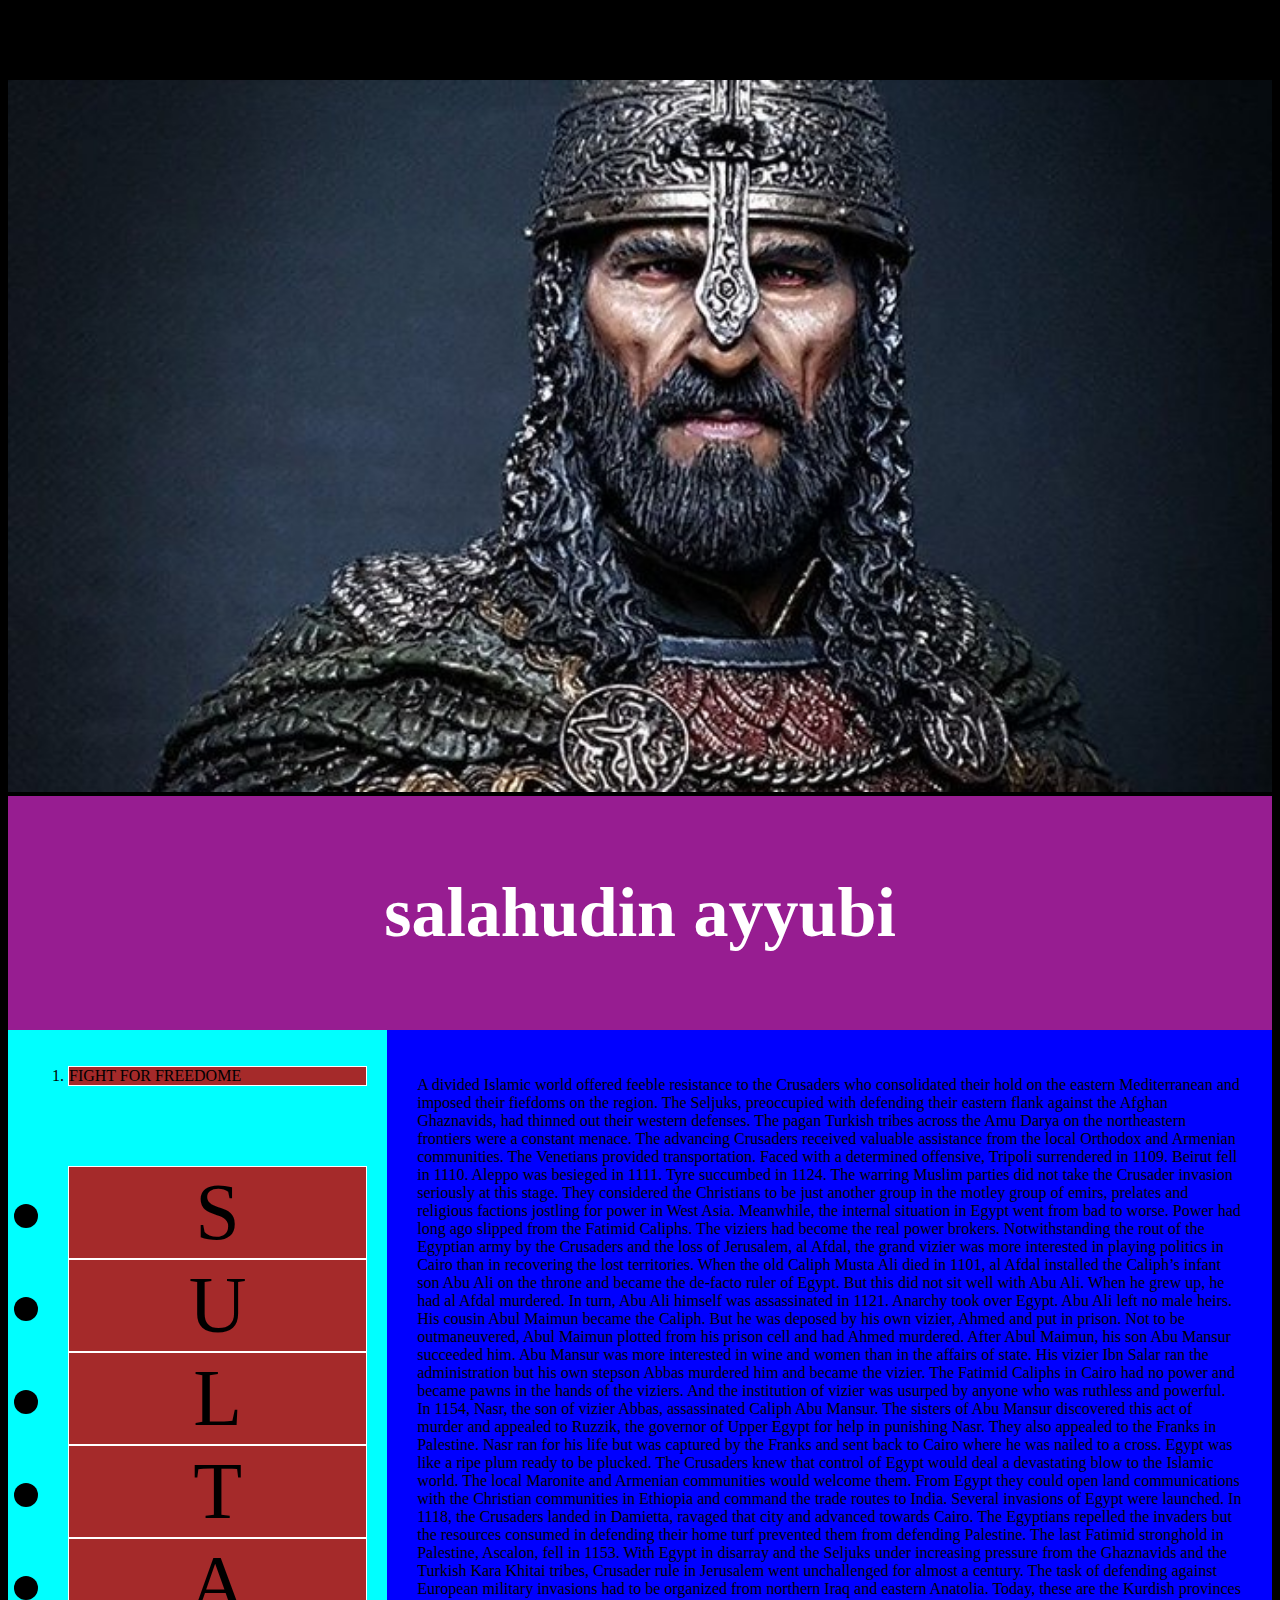
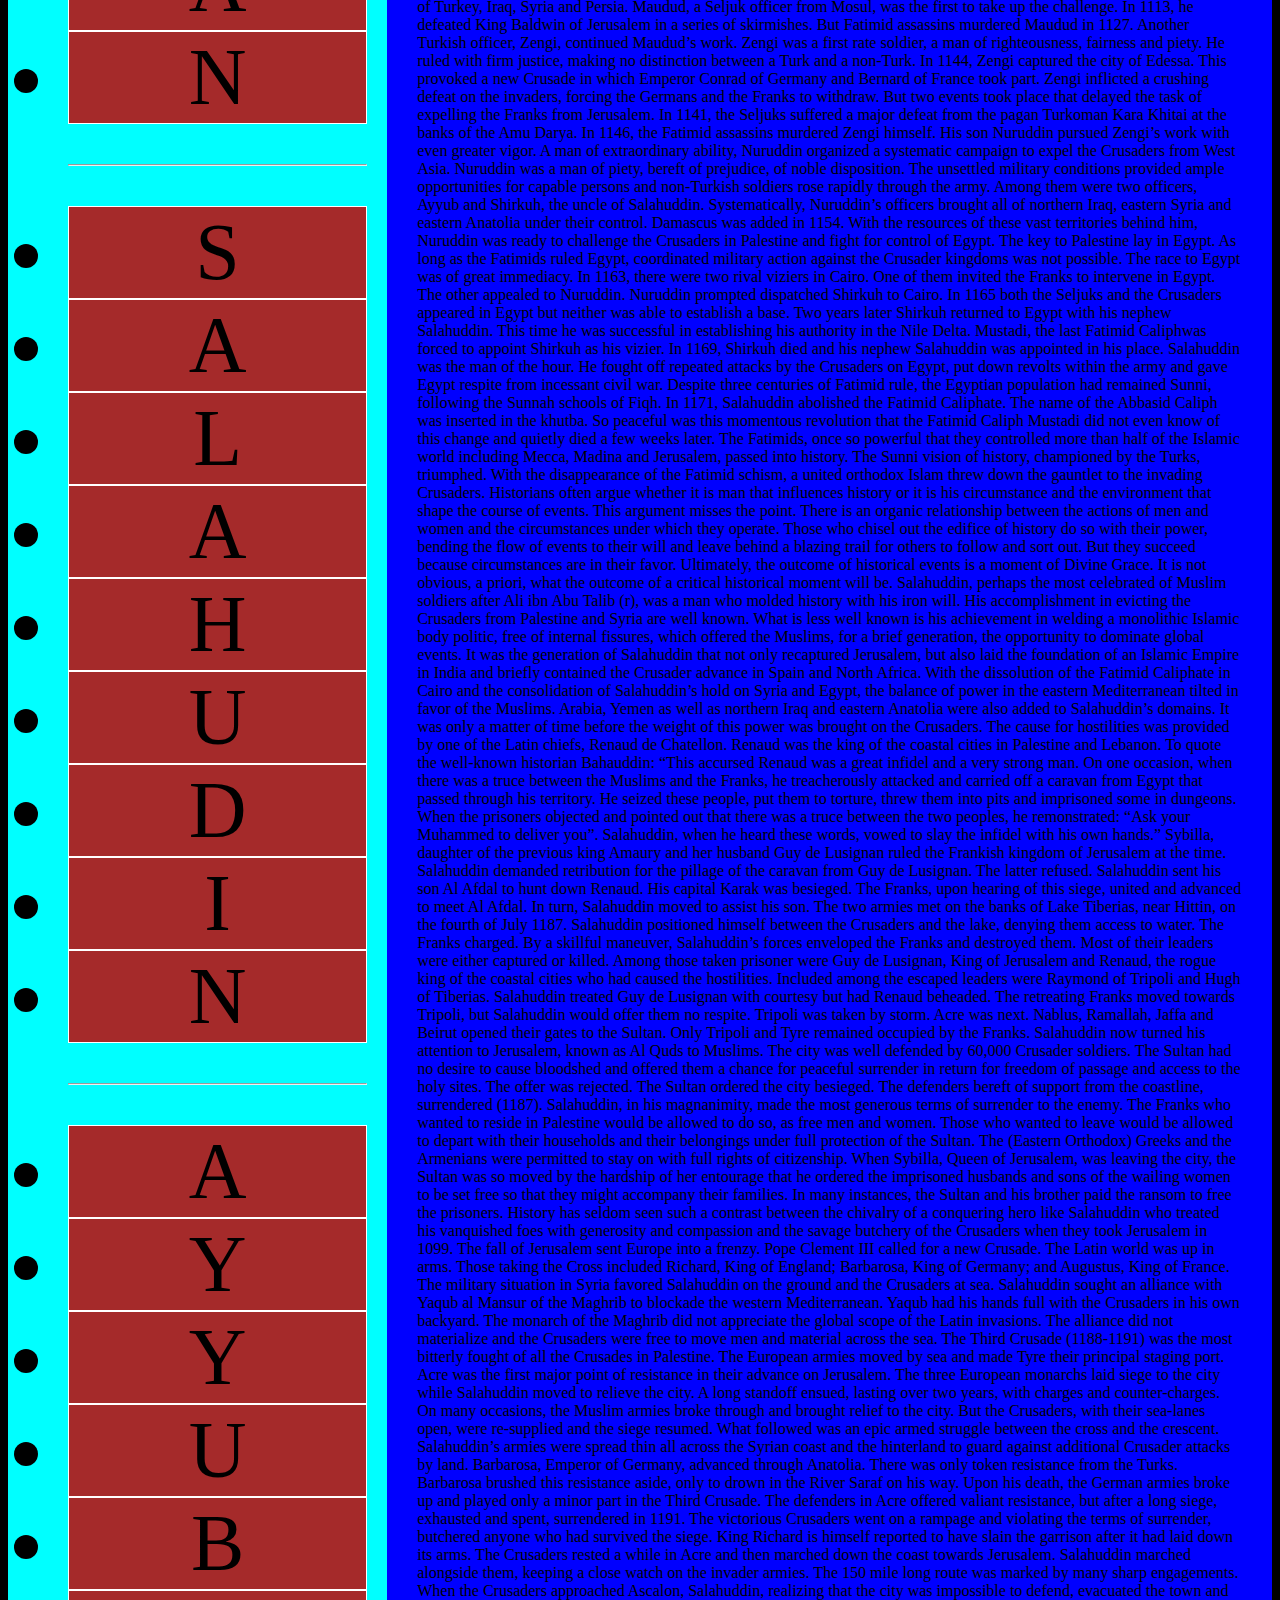
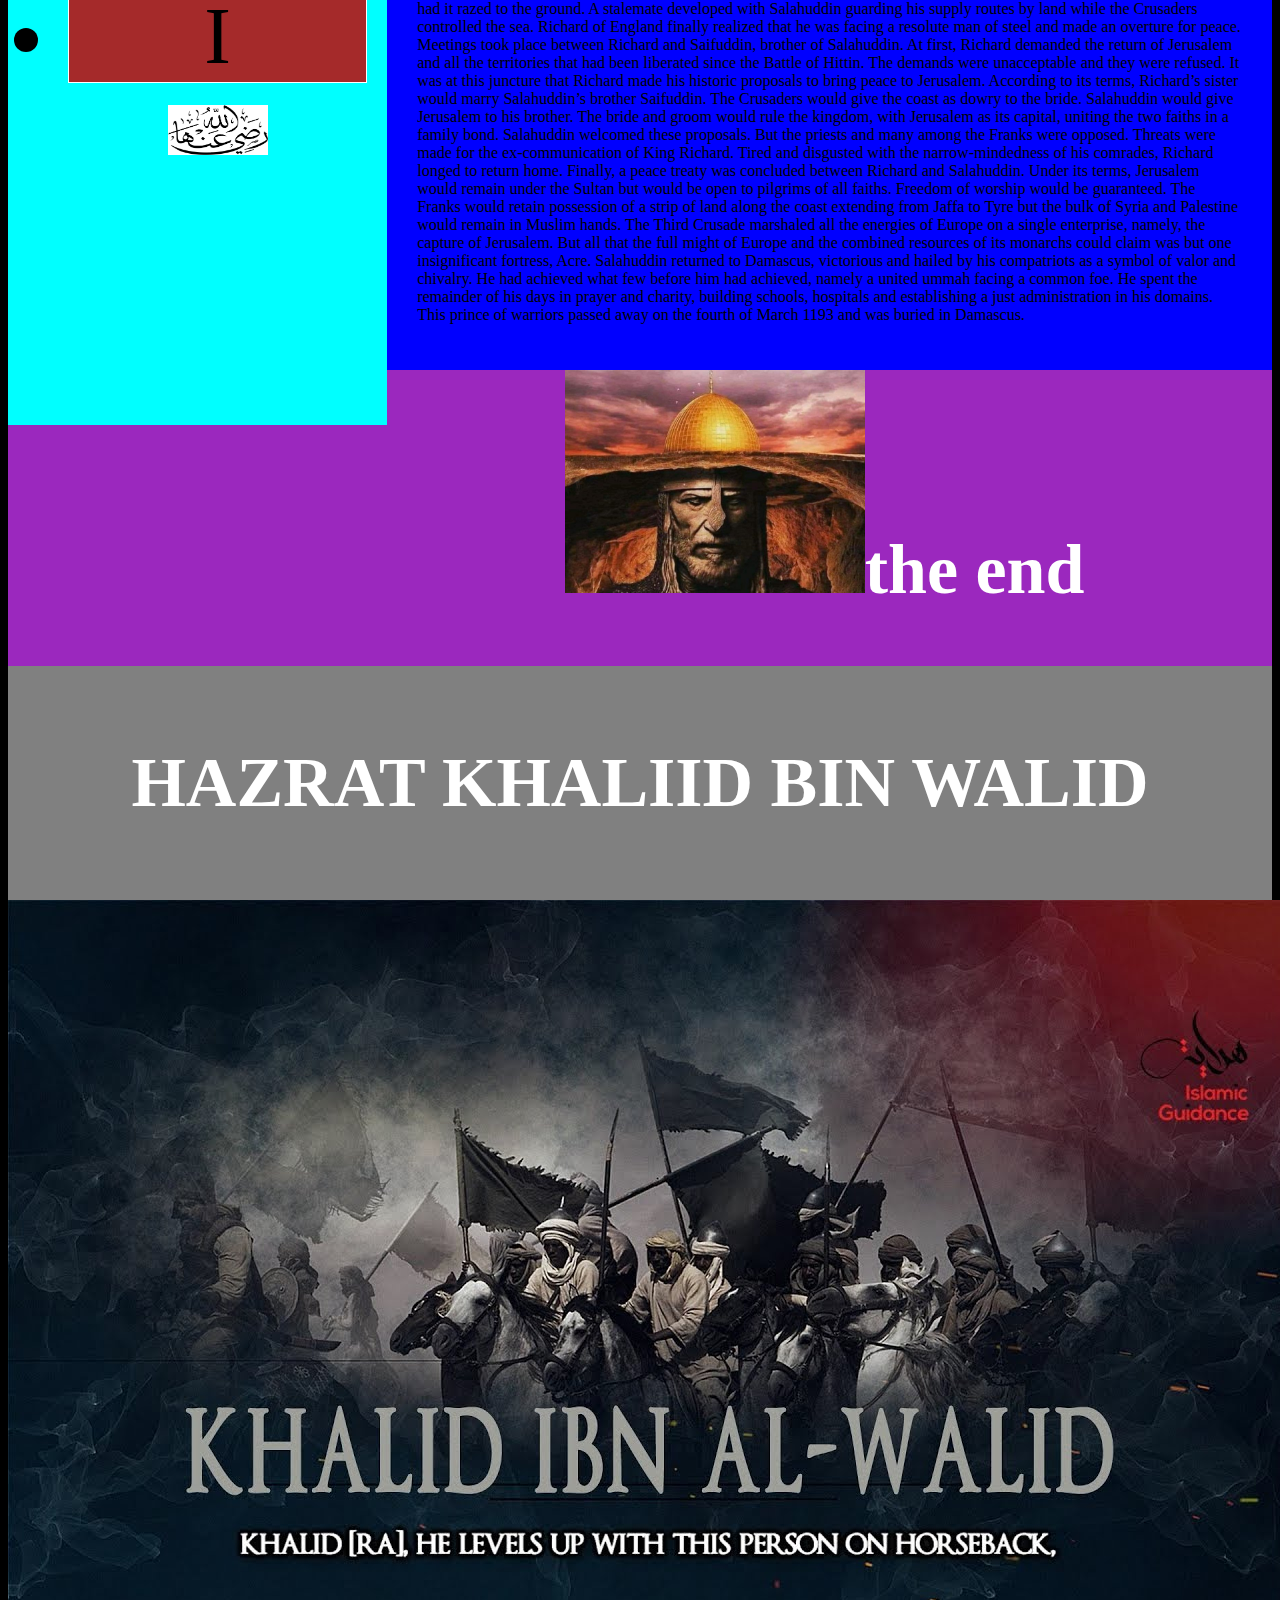
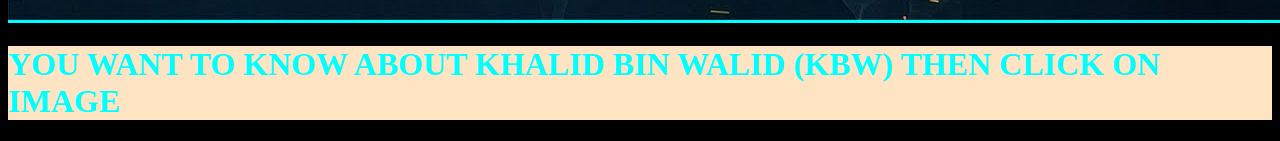
<file: index.html>
<!DOCTYPE html>
<html>
    <head>
        <title> SULTAN Salahuddin ayyubi</title>
        <link rel="icon" type="image/xicon" href="image/icon.jpg">

        <link rel="stylesheet" href="css/index.css">
    </head>
    <body>
       <h1>SULTAN</h1>
       <img src="image/sallaudin.png" alt="" title="sultan salahudin ayyubi" width="100%"> 
       <header>
        <h1>salahudin ayyubi</h1>
       </header>
       <section>
        <nav>
            <ol>
                <li>FIGHT FOR FREEDOME</li>
            </ol>
            <ul id="A8">
                <li>S</li>
                <li>U</li>
                <li>L</li>
                <li>T</li>
                <li>A</li>
                <li>N</li>
                <hr>
                <li>S</li>
                <li>A</li>
                <li>L</li>
                <li>A</li>
                <li>H</li>
                <li>U</li>
                <li>D</li>
                <li>I</li>
                <li>N</li>
                <hr>
                <li>A</li>
                <li>Y</li>
                <li>Y</li>
                <li>U</li>
                <li>B</li>
                <li>I</li> <img src="image/rta.png" alt="rajeallahutalaanhu" width="100px" height="50px"> 
            </ul>
                
        </nav>
        <article>
              <p>A divided Islamic world offered feeble resistance to the Crusaders who consolidated their hold on the eastern Mediterranean and imposed their fiefdoms on the region. The Seljuks, preoccupied with defending their eastern flank against the Afghan Ghaznavids, had thinned out their western defenses. The pagan Turkish tribes across the Amu Darya on the northeastern frontiers were a constant menace. The advancing Crusaders received valuable assistance from the local Orthodox and Armenian communities. The Venetians provided transportation. Faced with a determined offensive, Tripoli surrendered in 1109. Beirut fell in 1110. Aleppo was besieged in 1111. Tyre succumbed in 1124. The warring Muslim parties did not take the Crusader invasion seriously at this stage. They considered the Christians to be just another group in the motley group of emirs, prelates and religious factions jostling for power in West Asia.

                Meanwhile, the internal situation in Egypt went from bad to worse. Power had long ago slipped from the Fatimid Caliphs. The viziers had become the real power brokers. Notwithstanding the rout of the Egyptian army by the Crusaders and the loss of Jerusalem, al Afdal, the grand vizier was more interested in playing politics in Cairo than in recovering the lost territories. When the old Caliph Musta Ali died in 1101, al Afdal installed the Caliph’s infant son Abu Ali on the throne and became the de-facto ruler of Egypt. But this did not sit well with Abu Ali. When he grew up, he had al Afdal murdered. In turn, Abu Ali himself was assassinated in 1121.
                
                Anarchy took over Egypt. Abu Ali left no male heirs. His cousin Abul Maimun became the Caliph. But he was deposed by his own vizier, Ahmed and put in prison. Not to be outmaneuvered, Abul Maimun plotted from his prison cell and had Ahmed murdered. After Abul Maimun, his son Abu Mansur succeeded him. Abu Mansur was more interested in wine and women than in the affairs of state. His vizier Ibn Salar ran the administration but his own stepson Abbas murdered him and became the vizier.
                
                The Fatimid Caliphs in Cairo had no power and became pawns in the hands of the viziers. And the institution of vizier was usurped by anyone who was ruthless and powerful. In 1154, Nasr, the son of vizier Abbas, assassinated Caliph Abu Mansur. The sisters of Abu Mansur discovered this act of murder and appealed to Ruzzik, the governor of Upper Egypt for help in punishing Nasr. They also appealed to the Franks in Palestine. Nasr ran for his life but was captured by the Franks and sent back to Cairo where he was nailed to a cross.
                
                Egypt was like a ripe plum ready to be plucked. The Crusaders knew that control of Egypt would deal a devastating blow to the Islamic world. The local Maronite and Armenian communities would welcome them. From Egypt they could open land communications with the Christian communities in Ethiopia and command the trade routes to India. Several invasions of Egypt were launched. In 1118, the Crusaders landed in Damietta, ravaged that city and advanced towards Cairo. The Egyptians repelled the invaders but the resources consumed in defending their home turf prevented them from defending Palestine. The last Fatimid stronghold in Palestine, Ascalon, fell in 1153.
                
                With Egypt in disarray and the Seljuks under increasing pressure from the Ghaznavids and the Turkish Kara Khitai tribes, Crusader rule in Jerusalem went unchallenged for almost a century. The task of defending against European military invasions had to be organized from northern Iraq and eastern Anatolia. Today, these are the Kurdish provinces of Turkey, Iraq, Syria and Persia. Maudud, a Seljuk officer from Mosul, was the first to take up the challenge. In 1113, he defeated King Baldwin of Jerusalem in a series of skirmishes. But Fatimid assassins murdered Maudud in 1127. Another Turkish officer, Zengi, continued Maudud’s work. Zengi was a first rate soldier, a man of righteousness, fairness and piety. He ruled with firm justice, making no distinction between a Turk and a non-Turk. In 1144, Zengi captured the city of Edessa. This provoked a new Crusade in which Emperor Conrad of Germany and Bernard of France took part. Zengi inflicted a crushing defeat on the invaders, forcing the Germans and the Franks to withdraw. But two events took place that delayed the task of expelling the Franks from Jerusalem. In 1141, the Seljuks suffered a major defeat from the pagan Turkoman Kara Khitai at the banks of the Amu Darya. In 1146, the Fatimid assassins murdered Zengi himself.
                
                His son Nuruddin pursued Zengi’s work with even greater vigor. A man of extraordinary ability, Nuruddin organized a systematic campaign to expel the Crusaders from West Asia. Nuruddin was a man of piety, bereft of prejudice, of noble disposition. The unsettled military conditions provided ample opportunities for capable persons and non-Turkish soldiers rose rapidly through the army. Among them were two officers, Ayyub and Shirkuh, the uncle of Salahuddin. Systematically, Nuruddin’s officers brought all of northern Iraq, eastern Syria and eastern Anatolia under their control. Damascus was added in 1154. With the resources of these vast territories behind him, Nuruddin was ready to challenge the Crusaders in Palestine and fight for control of Egypt.
                
                The key to Palestine lay in Egypt. As long as the Fatimids ruled Egypt, coordinated military action against the Crusader kingdoms was not possible. The race to Egypt was of great immediacy. In 1163, there were two rival viziers in Cairo. One of them invited the Franks to intervene in Egypt. The other appealed to Nuruddin. Nuruddin prompted dispatched Shirkuh to Cairo. In 1165 both the Seljuks and the Crusaders appeared in Egypt but neither was able to establish a base. Two years later Shirkuh returned to Egypt with his nephew Salahuddin. This time he was successful in establishing his authority in the Nile Delta. Mustadi, the last Fatimid Caliphwas forced to appoint Shirkuh as his vizier. In 1169, Shirkuh died and his nephew Salahuddin was appointed in his place.
                
                Salahuddin was the man of the hour. He fought off repeated attacks by the Crusaders on Egypt, put down revolts within the army and gave Egypt respite from incessant civil war. Despite three centuries of Fatimid rule, the Egyptian population had remained Sunni, following the Sunnah schools of Fiqh. In 1171, Salahuddin abolished the Fatimid Caliphate. The name of the Abbasid Caliph was inserted in the khutba. So peaceful was this momentous revolution that the Fatimid Caliph Mustadi did not even know of this change and quietly died a few weeks later.
                
                The Fatimids, once so powerful that they controlled more than half of the Islamic world including Mecca, Madina and Jerusalem, passed into history. The Sunni vision of history, championed by the Turks, triumphed. With the disappearance of the Fatimid schism, a united orthodox Islam threw down the gauntlet to the invading Crusaders.
                
                Historians often argue whether it is man that influences history or it is his circumstance and the environment that shape the course of events. This argument misses the point. There is an organic relationship between the actions of men and women and the circumstances under which they operate. Those who chisel out the edifice of history do so with their power, bending the flow of events to their will and leave behind a blazing trail for others to follow and sort out. But they succeed because circumstances are in their favor. Ultimately, the outcome of historical events is a moment of Divine Grace. It is not obvious, a priori, what the outcome of a critical historical moment will be.
                Salahuddin, perhaps the most celebrated of Muslim soldiers after Ali ibn Abu Talib (r), was a man who molded history with his iron will. His accomplishment in evicting the Crusaders from Palestine and Syria are well known. What is less well known is his achievement in welding a monolithic Islamic body politic, free of internal fissures, which offered the Muslims, for a brief generation, the opportunity to dominate global events. It was the generation of Salahuddin that not only recaptured Jerusalem, but also laid the foundation of an Islamic Empire in India and briefly contained the Crusader advance in Spain and North Africa.
                
                With the dissolution of the Fatimid Caliphate in Cairo and the consolidation of Salahuddin’s hold on Syria and Egypt, the balance of power in the eastern Mediterranean tilted in favor of the Muslims. Arabia, Yemen as well as northern Iraq and eastern Anatolia were also added to Salahuddin’s domains. It was only a matter of time before the weight of this power was brought on the Crusaders. The cause for hostilities was provided by one of the Latin chiefs, Renaud de Chatellon. Renaud was the king of the coastal cities in Palestine and Lebanon. To quote the well-known historian Bahauddin: “This accursed Renaud was a great infidel and a very strong man. On one occasion, when there was a truce between the Muslims and the Franks, he treacherously attacked and carried off a caravan from Egypt that passed through his territory. He seized these people, put them to torture, threw them into pits and imprisoned some in dungeons. When the prisoners objected and pointed out that there was a truce between the two peoples, he remonstrated: “Ask your Muhammed to deliver you”. Salahuddin, when he heard these words, vowed to slay the infidel with his own hands.”
                
                Sybilla, daughter of the previous king Amaury and her husband Guy de Lusignan ruled the Frankish kingdom of Jerusalem at the time. Salahuddin demanded retribution for the pillage of the caravan from Guy de Lusignan. The latter refused. Salahuddin sent his son Al Afdal to hunt down Renaud. His capital Karak was besieged. The Franks, upon hearing of this siege, united and advanced to meet Al Afdal. In turn, Salahuddin moved to assist his son. The two armies met on the banks of Lake Tiberias, near Hittin, on the fourth of July 1187. Salahuddin positioned himself between the Crusaders and the lake, denying them access to water. The Franks charged. By a skillful maneuver, Salahuddin’s forces enveloped the Franks and destroyed them. Most of their leaders were either captured or killed. Among those taken prisoner were Guy de Lusignan, King of Jerusalem and Renaud, the rogue king of the coastal cities who had caused the hostilities. Included among the escaped leaders were Raymond of Tripoli and Hugh of Tiberias. Salahuddin treated Guy de Lusignan with courtesy but had Renaud beheaded.
                
                The retreating Franks moved towards Tripoli, but Salahuddin would offer them no respite. Tripoli was taken by storm. Acre was next. Nablus, Ramallah, Jaffa and Beirut opened their gates to the Sultan. Only Tripoli and Tyre remained occupied by the Franks. Salahuddin now turned his attention to Jerusalem, known as Al Quds to Muslims. The city was well defended by 60,000 Crusader soldiers. The Sultan had no desire to cause bloodshed and offered them a chance for peaceful surrender in return for freedom of passage and access to the holy sites. The offer was rejected. The Sultan ordered the city besieged. The defenders bereft of support from the coastline, surrendered (1187).
                
                Salahuddin, in his magnanimity, made the most generous terms of surrender to the enemy. The Franks who wanted to reside in Palestine would be allowed to do so, as free men and women. Those who wanted to leave would be allowed to depart with their households and their belongings under full protection of the Sultan. The (Eastern Orthodox) Greeks and the Armenians were permitted to stay on with full rights of citizenship. When Sybilla, Queen of Jerusalem, was leaving the city, the Sultan was so moved by the hardship of her entourage that he ordered the imprisoned husbands and sons of the wailing women to be set free so that they might accompany their families. In many instances, the Sultan and his brother paid the ransom to free the prisoners. History has seldom seen such a contrast between the chivalry of a conquering hero like Salahuddin who treated his vanquished foes with generosity and compassion and the savage butchery of the Crusaders when they took Jerusalem in 1099.
                
                The fall of Jerusalem sent Europe into a frenzy. Pope Clement III called for a new Crusade. The Latin world was up in arms. Those taking the Cross included Richard, King of England; Barbarosa, King of Germany; and Augustus, King of France. The military situation in Syria favored Salahuddin on the ground and the Crusaders at sea. Salahuddin sought an alliance with Yaqub al Mansur of the Maghrib to blockade the western Mediterranean. Yaqub had his hands full with the Crusaders in his own backyard. The monarch of the Maghrib did not appreciate the global scope of the Latin invasions. The alliance did not materialize and the Crusaders were free to move men and material across the sea.
                
                The Third Crusade (1188-1191) was the most bitterly fought of all the Crusades in Palestine. The European armies moved by sea and made Tyre their principal staging port. Acre was the first major point of resistance in their advance on Jerusalem. The three European monarchs laid siege to the city while Salahuddin moved to relieve the city. A long standoff ensued, lasting over two years, with charges and counter-charges. On many occasions, the Muslim armies broke through and brought relief to the city. But the Crusaders, with their sea-lanes open, were re-supplied and the siege resumed.
                
                What followed was an epic armed struggle between the cross and the crescent. Salahuddin’s armies were spread thin all across the Syrian coast and the hinterland to guard against additional Crusader attacks by land. Barbarosa, Emperor of Germany, advanced through Anatolia. There was only token resistance from the Turks. Barbarosa brushed this resistance aside, only to drown in the River Saraf on his way. Upon his death, the German armies broke up and played only a minor part in the Third Crusade. The defenders in Acre offered valiant resistance, but after a long siege, exhausted and spent, surrendered in 1191. The victorious Crusaders went on a rampage and violating the terms of surrender, butchered anyone who had survived the siege. King Richard is himself reported to have slain the garrison after it had laid down its arms. The Crusaders rested a while in Acre and then marched down the coast towards Jerusalem. Salahuddin marched alongside them, keeping a close watch on the invader armies. The 150 mile long route was marked by many sharp engagements. When the Crusaders approached Ascalon, Salahuddin, realizing that the city was impossible to defend, evacuated the town and had it razed to the ground.
                
                A stalemate developed with Salahuddin guarding his supply routes by land while the Crusaders controlled the sea. Richard of England finally realized that he was facing a resolute man of steel and made an overture for peace. Meetings took place between Richard and Saifuddin, brother of Salahuddin. At first, Richard demanded the return of Jerusalem and all the territories that had been liberated since the Battle of Hittin. The demands were unacceptable and they were refused.
                
                It was at this juncture that Richard made his historic proposals to bring peace to Jerusalem. According to its terms, Richard’s sister would marry Salahuddin’s brother Saifuddin. The Crusaders would give the coast as dowry to the bride. Salahuddin would give Jerusalem to his brother. The bride and groom would rule the kingdom, with Jerusalem as its capital, uniting the two faiths in a family bond. Salahuddin welcomed these proposals. But the priests and many among the Franks were opposed. Threats were made for the ex-communication of King Richard. Tired and disgusted with the narrow-mindedness of his comrades, Richard longed to return home. Finally, a peace treaty was concluded between Richard and Salahuddin. Under its terms, Jerusalem would remain under the Sultan but would be open to pilgrims of all faiths. Freedom of worship would be guaranteed. The Franks would retain possession of a strip of land along the coast extending from Jaffa to Tyre but the bulk of Syria and Palestine would remain in Muslim hands.
                
                The Third Crusade marshaled all the energies of Europe on a single enterprise, namely, the capture of Jerusalem. But all that the full might of Europe and the combined resources of its monarchs could claim was but one insignificant fortress, Acre. Salahuddin returned to Damascus, victorious and hailed by his compatriots as a symbol of valor and chivalry. He had achieved what few before him had achieved, namely a united ummah facing a common foe. He spent the remainder of his days in prayer and charity, building schools, hospitals and establishing a just administration in his domains. This prince of warriors passed away on the fourth of March 1193 and was buried in Damascus.</p>
        </article>
       </section>
       <footer>
        <h1> <img src="image/salaudin3.jpg" alt="" width="300px">the end</h1>
       </footer>
       <header id="b1">
        <h1>HAZRAT KHALIID BIN WALID</h1>
       </header>
           <a href="kbw.html" id="b2" target="_blank"> 
            <img src="image/kbw2.jpg" alt="khalid bin walid" title="KHALID BIN WALID">
           </a><h1 id="b3"> YOU WANT TO KNOW ABOUT KHALID BIN WALID (KBW) THEN CLICK ON IMAGE</h1> 
        </header>
    
    </body>
</html>
</file>
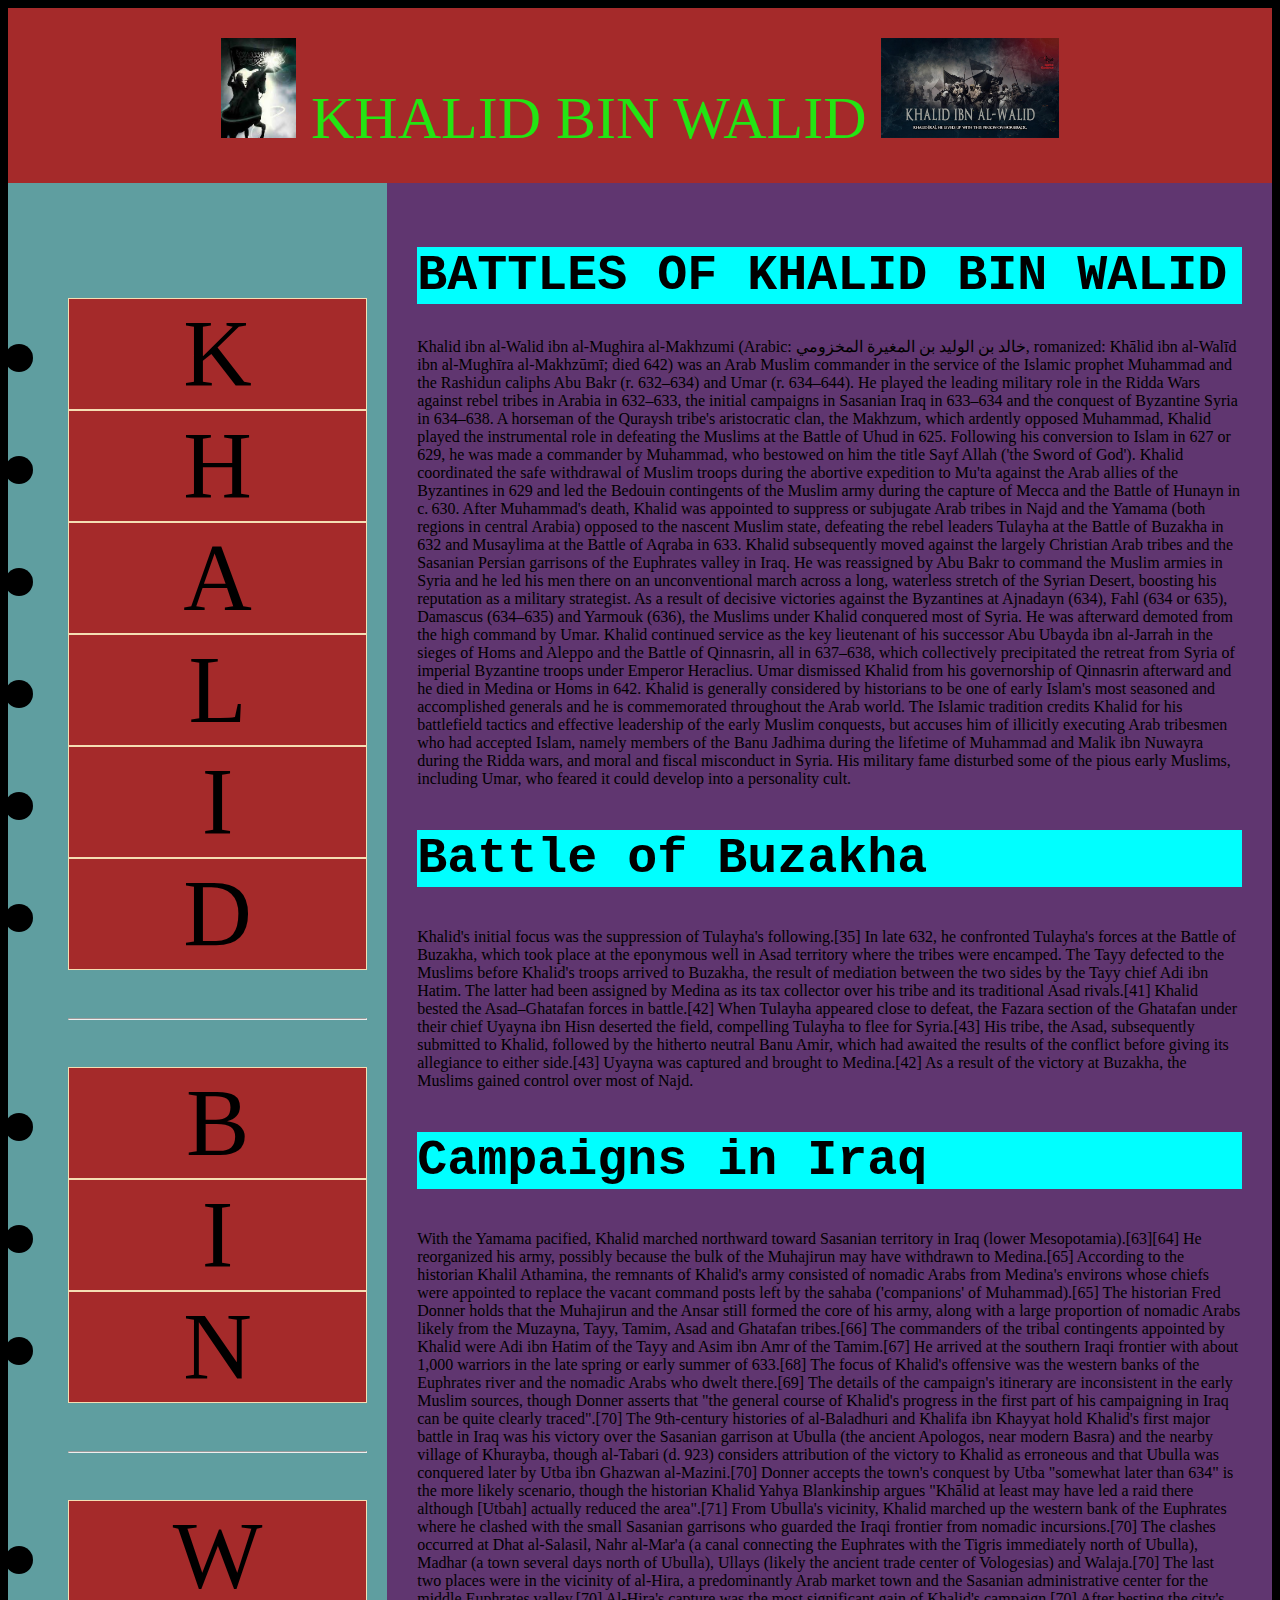
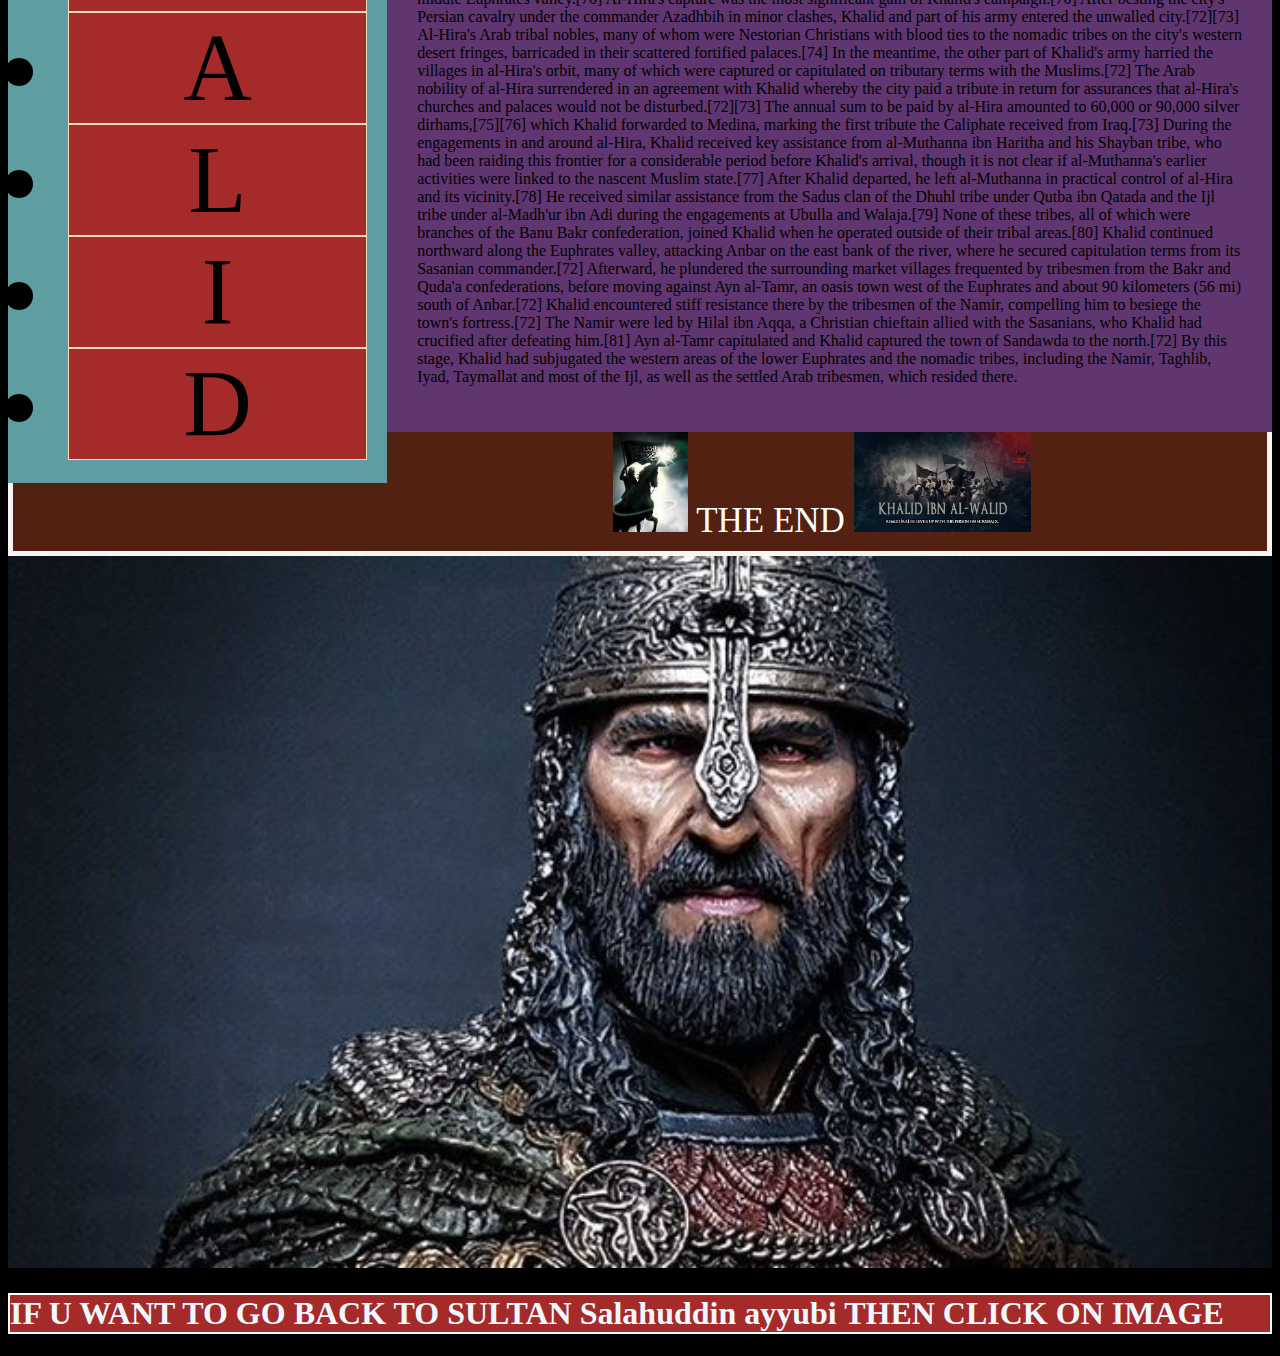
<file: kbw.html>
<!DOCTYPE html>
<html>
    <head>
        <title>KHALID BIN WALEED</title>
            <link rel="icon" type="image/xicon" href="image/iconkbw.png">
       <link rel="stylesheet" href="css/kbw.css">
    </head>
    <body>
        <header>
            <img src="image/kbw.jpeg" alt="khalid bin walid" title="khalid bin walid" height="100px">
            KHALID BIN WALID
            <img src="image/kbw2.jpg" alt="khalid bin walid" title="khalid bin walid" height="100px">
        </header>
        <section>
            <nav>
                <ul>
                    <li>K</li>
                    <li>H</li>
                    <li>A</li>
                    <li>L</li>
                    <li>I</li>
                    <li>D</li>
                    <hr>
                    <li>B</li>
                    <li>I</li>
                    <li>N</li>
                      <hr>      
                    <li>W</li>
                    <li>A</li>
                    <li>L</li>
                    <li>I</li>
                    <li>D</li>
                </ul>
            </nav>
                <article>
                    <h1 id="a1">BATTLES OF KHALID BIN WALID</h1>
                    <P id="a2">Khalid ibn al-Walid ibn al-Mughira al-Makhzumi (Arabic: خالد بن الوليد بن المغيرة المخزومي, romanized: Khālid ibn al-Walīd ibn al-Mughīra al-Makhzūmī; died 642) was an Arab Muslim commander in the service of the Islamic prophet Muhammad and the Rashidun caliphs Abu Bakr (r. 632–634) and Umar (r. 634–644). He played the leading military role in the Ridda Wars against rebel tribes in Arabia in 632–633, the initial campaigns in Sasanian Iraq in 633–634 and the conquest of Byzantine Syria in 634–638.

                        A horseman of the Quraysh tribe's aristocratic clan, the Makhzum, which ardently opposed Muhammad, Khalid played the instrumental role in defeating the Muslims at the Battle of Uhud in 625. Following his conversion to Islam in 627 or 629, he was made a commander by Muhammad, who bestowed on him the title Sayf Allah ('the Sword of God'). Khalid coordinated the safe withdrawal of Muslim troops during the abortive expedition to Mu'ta against the Arab allies of the Byzantines in 629 and led the Bedouin contingents of the Muslim army during the capture of Mecca and the Battle of Hunayn in c. 630. After Muhammad's death, Khalid was appointed to suppress or subjugate Arab tribes in Najd and the Yamama (both regions in central Arabia) opposed to the nascent Muslim state, defeating the rebel leaders Tulayha at the Battle of Buzakha in 632 and Musaylima at the Battle of Aqraba in 633.
                        
                        Khalid subsequently moved against the largely Christian Arab tribes and the Sasanian Persian garrisons of the Euphrates valley in Iraq. He was reassigned by Abu Bakr to command the Muslim armies in Syria and he led his men there on an unconventional march across a long, waterless stretch of the Syrian Desert, boosting his reputation as a military strategist. As a result of decisive victories against the Byzantines at Ajnadayn (634), Fahl (634 or 635), Damascus (634–635) and Yarmouk (636), the Muslims under Khalid conquered most of Syria. He was afterward demoted from the high command by Umar. Khalid continued service as the key lieutenant of his successor Abu Ubayda ibn al-Jarrah in the sieges of Homs and Aleppo and the Battle of Qinnasrin, all in 637–638, which collectively precipitated the retreat from Syria of imperial Byzantine troops under Emperor Heraclius. Umar dismissed Khalid from his governorship of Qinnasrin afterward and he died in Medina or Homs in 642.
                        
                        Khalid is generally considered by historians to be one of early Islam's most seasoned and accomplished generals and he is commemorated throughout the Arab world. The Islamic tradition credits Khalid for his battlefield tactics and effective leadership of the early Muslim conquests, but accuses him of illicitly executing Arab tribesmen who had accepted Islam, namely members of the Banu Jadhima during the lifetime of Muhammad and Malik ibn Nuwayra during the Ridda wars, and moral and fiscal misconduct in Syria. His military fame disturbed some of the pious early Muslims, including Umar, who feared it could develop into a personality cult.
                        
                        
                        </P>
                        <h2 id="a4">Battle of Buzakha</h2>
                        <p id="a5">Khalid's initial focus was the suppression of Tulayha's following.[35] In late 632, he confronted Tulayha's forces at the Battle of Buzakha, which took place at the eponymous well in Asad territory where the tribes were encamped. The Tayy defected to the Muslims before Khalid's troops arrived to Buzakha, the result of mediation between the two sides by the Tayy chief Adi ibn Hatim. The latter had been assigned by Medina as its tax collector over his tribe and its traditional Asad rivals.[41]
        
                            Khalid bested the Asad–Ghatafan forces in battle.[42] When Tulayha appeared close to defeat, the Fazara section of the Ghatafan under their chief Uyayna ibn Hisn deserted the field, compelling Tulayha to flee for Syria.[43] His tribe, the Asad, subsequently submitted to Khalid, followed by the hitherto neutral Banu Amir, which had awaited the results of the conflict before giving its allegiance to either side.[43] Uyayna was captured and brought to Medina.[42] As a result of the victory at Buzakha, the Muslims gained control over most of Najd.</p>
                      <h2 id="a6">Campaigns in Iraq</h2>
                      <p id="a7">With the Yamama pacified, Khalid marched northward toward Sasanian territory in Iraq (lower Mesopotamia).[63][64] He reorganized his army, possibly because the bulk of the Muhajirun may have withdrawn to Medina.[65] According to the historian Khalil Athamina, the remnants of Khalid's army consisted of nomadic Arabs from Medina's environs whose chiefs were appointed to replace the vacant command posts left by the sahaba ('companions' of Muhammad).[65] The historian Fred Donner holds that the Muhajirun and the Ansar still formed the core of his army, along with a large proportion of nomadic Arabs likely from the Muzayna, Tayy, Tamim, Asad and Ghatafan tribes.[66] The commanders of the tribal contingents appointed by Khalid were Adi ibn Hatim of the Tayy and Asim ibn Amr of the Tamim.[67] He arrived at the southern Iraqi frontier with about 1,000 warriors in the late spring or early summer of 633.[68]

                        The focus of Khalid's offensive was the western banks of the Euphrates river and the nomadic Arabs who dwelt there.[69] The details of the campaign's itinerary are inconsistent in the early Muslim sources, though Donner asserts that "the general course of Khalid's progress in the first part of his campaigning in Iraq can be quite clearly traced".[70] The 9th-century histories of al-Baladhuri and Khalifa ibn Khayyat hold Khalid's first major battle in Iraq was his victory over the Sasanian garrison at Ubulla (the ancient Apologos, near modern Basra) and the nearby village of Khurayba, though al-Tabari (d. 923) considers attribution of the victory to Khalid as erroneous and that Ubulla was conquered later by Utba ibn Ghazwan al-Mazini.[70] Donner accepts the town's conquest by Utba "somewhat later than 634" is the more likely scenario, though the historian Khalid Yahya Blankinship argues "Khālid at least may have led a raid there although [Utbah] actually reduced the area".[71]
                        
                        From Ubulla's vicinity, Khalid marched up the western bank of the Euphrates where he clashed with the small Sasanian garrisons who guarded the Iraqi frontier from nomadic incursions.[70] The clashes occurred at Dhat al-Salasil, Nahr al-Mar'a (a canal connecting the Euphrates with the Tigris immediately north of Ubulla), Madhar (a town several days north of Ubulla), Ullays (likely the ancient trade center of Vologesias) and Walaja.[70] The last two places were in the vicinity of al-Hira, a predominantly Arab market town and the Sasanian administrative center for the middle Euphrates valley.[70]
                        
                        Al-Hira's capture was the most significant gain of Khalid's campaign.[70] After besting the city's Persian cavalry under the commander Azadhbih in minor clashes, Khalid and part of his army entered the unwalled city.[72][73] Al-Hira's Arab tribal nobles, many of whom were Nestorian Christians with blood ties to the nomadic tribes on the city's western desert fringes, barricaded in their scattered fortified palaces.[74] In the meantime, the other part of Khalid's army harried the villages in al-Hira's orbit, many of which were captured or capitulated on tributary terms with the Muslims.[72] The Arab nobility of al-Hira surrendered in an agreement with Khalid whereby the city paid a tribute in return for assurances that al-Hira's churches and palaces would not be disturbed.[72][73] The annual sum to be paid by al-Hira amounted to 60,000 or 90,000 silver dirhams,[75][76] which Khalid forwarded to Medina, marking the first tribute the Caliphate received from Iraq.[73]
                        
                        During the engagements in and around al-Hira, Khalid received key assistance from al-Muthanna ibn Haritha and his Shayban tribe, who had been raiding this frontier for a considerable period before Khalid's arrival, though it is not clear if al-Muthanna's earlier activities were linked to the nascent Muslim state.[77] After Khalid departed, he left al-Muthanna in practical control of al-Hira and its vicinity.[78] He received similar assistance from the Sadus clan of the Dhuhl tribe under Qutba ibn Qatada and the Ijl tribe under al-Madh'ur ibn Adi during the engagements at Ubulla and Walaja.[79] None of these tribes, all of which were branches of the Banu Bakr confederation, joined Khalid when he operated outside of their tribal areas.[80]
                        
                        Khalid continued northward along the Euphrates valley, attacking Anbar on the east bank of the river, where he secured capitulation terms from its Sasanian commander.[72] Afterward, he plundered the surrounding market villages frequented by tribesmen from the Bakr and Quda'a confederations, before moving against Ayn al-Tamr, an oasis town west of the Euphrates and about 90 kilometers (56 mi) south of Anbar.[72] Khalid encountered stiff resistance there by the tribesmen of the Namir, compelling him to besiege the town's fortress.[72] The Namir were led by Hilal ibn Aqqa, a Christian chieftain allied with the Sasanians, who Khalid had crucified after defeating him.[81] Ayn al-Tamr capitulated and Khalid captured the town of Sandawda to the north.[72] By this stage, Khalid had subjugated the western areas of the lower Euphrates and the nomadic tribes, including the Namir, Taghlib, Iyad, Taymallat and most of the Ijl, as well as the settled Arab tribesmen, which resided there.</p>
                </article>
        </section>
        <footer>
            <img src="image/kbw.jpeg" alt="khalid bin walid" title="khalid bin walid" height="100px">
            THE END
            <img src="image/kbw2.jpg" alt="khalid bin walid" title="khalid bin walid" height="100px">
        </footer>
        <a href="index.html">
            <img src="image/sallaudin.png" alt="salahudin" width="100%" title="SULTAN SALAHUDIN AYYUBI">
        </a>
        <H1 id="a0">IF U WANT TO GO BACK TO SULTAN Salahuddin ayyubi THEN CLICK ON IMAGE</H1>
    </body>
</html>
</file>
<file: css/index.css>
*{
    box-sizing: border-box;
}
header{
    background-color: rgb(151, 29, 145);
padding: 30px;
text-align: center;
font-size: 35px;
color: white;
}
nav{
float: left;
background-color: aqua;
width: 30%;
height: 2595px;
padding: 20px;
}
article{
float: left;
padding: 30px;
width: 70%;
background-color: blue;
}
footer{
background-color: rgb(155, 40, 190);
padding: 10px;
text-align: center;
font-size: 35px;
color: white;


}
#A8{
font-size: 80px;
text-align: center;
text-decoration: dotted;
}
body{
background-color: black;
}
#b1{
    background-color:gray ;
}
#b2{
    background-color: aqua;
}
#b3{
    color: aqua;
    background-color: bisque;
}
li{
    border: 1px solid white;
    background-color: brown;
}
</file>
<file: css/kbw.css>
*{
    box-sizing: border-box;
}
header{
    background-color:brown;
padding: 30px;
text-align: center;
font-size: 60px;    
color: rgb(36, 228, 19);
}
nav{
float: left;
background-color:cadetblue;
width: 30%;
height: 1900px;
padding: 20px;
font-size: 95px;
text-align: center;
}
article{
float: left;
padding: 30px;
width: 70%;
background-color:rgb(96, 54, 112)
}
footer{
background-color: rgba(190, 75, 40, 0.438);
padding: 10px;
text-align: center;
font-size: 35px;
color: white;
border: 5px solid rgb(247, 244, 244);
}
body{
background-color: black;
}
#a1{
    font-family: 'Courier New', Courier, monospace;
    font-size: 50px;
    font-style: bold;
    background-color: aqua;
}
#a4{
    font-family: 'Courier New', Courier, monospace;
    font-size: 50px;
    font-style: bold;
    background-color: aqua;
}
#a6{
    font-family: 'Courier New', Courier, monospace;
    font-size: 50px;
    font-style: bold;
    background-color: aqua ;
}
#a0{
    background-color: brown;
    color: aliceblue;
    border: 2px solid white;
}
li{
    border: 1px solid wheat;
    background-color: brown;
}
</file>
